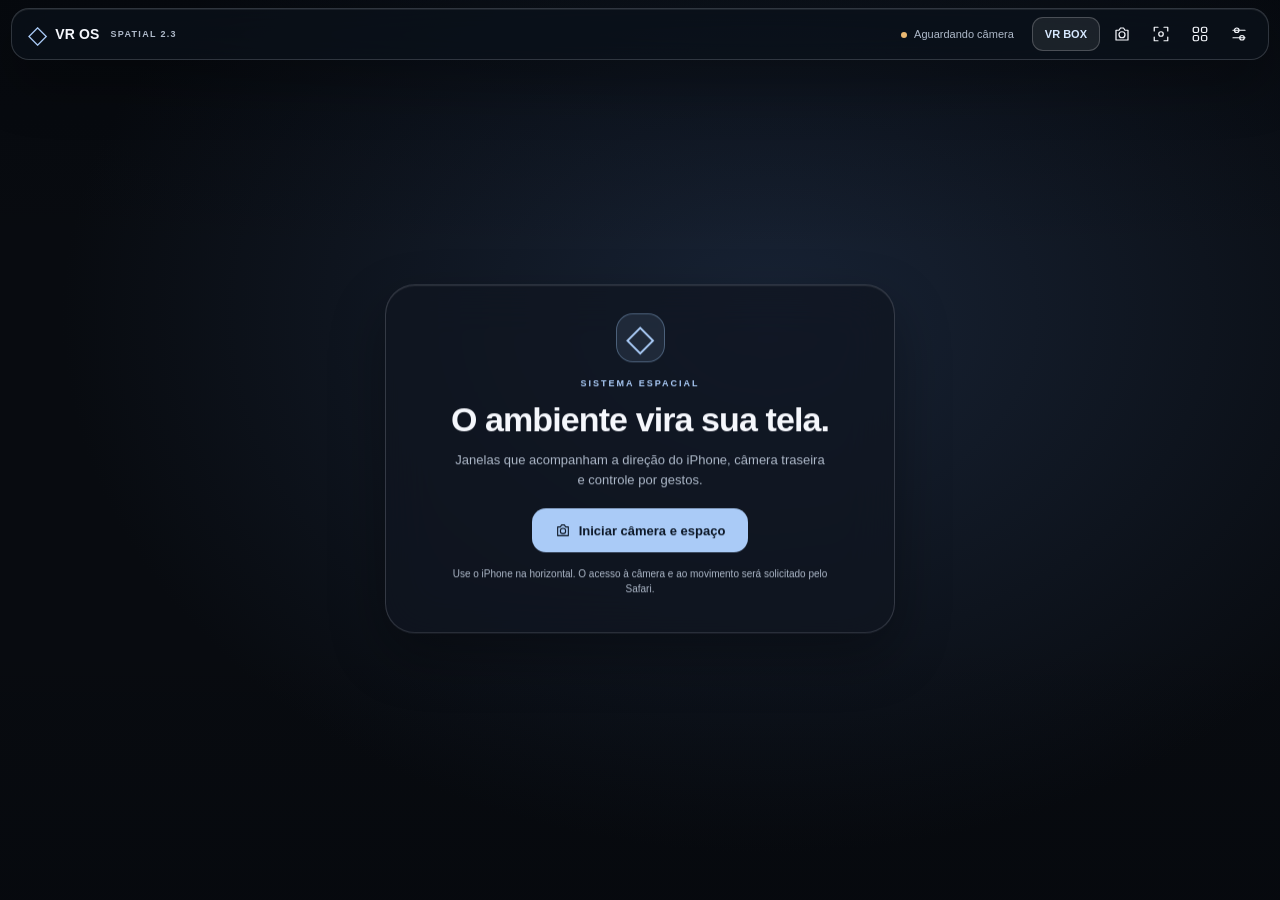
<file: web/index.html>
<!doctype html>
<html lang="pt-BR">
<head>
  <meta charset="utf-8">
  <meta name="viewport" content="width=device-width, initial-scale=1, viewport-fit=cover, initial-scale=1">
  <meta name="theme-color" content="#080b10">
  <meta name="apple-mobile-web-app-capable" content="yes">
  <meta name="apple-mobile-web-app-status-bar-style" content="black-translucent">
  <meta name="description" content="VR OS — seu espaço de trabalho em realidade mista experimental.">
  <link rel="icon" type="image/svg+xml" href="./icon.svg">
  <link rel="manifest" href="./manifest.webmanifest">
  <link rel="stylesheet" href="./styles.css">
  <title>VR OS — Spatial</title>
</head>
<body>
  <svg class="sprite" xmlns="http://www.w3.org/2000/svg" aria-hidden="true">
    <symbol id="i-home" viewBox="0 0 24 24"><path d="m3 10 9-7 9 7v10a1 1 0 0 1-1 1h-5v-7H9v7H4a1 1 0 0 1-1-1z"/></symbol>
    <symbol id="i-grid" viewBox="0 0 24 24"><rect x="3" y="3" width="7" height="7" rx="2"/><rect x="14" y="3" width="7" height="7" rx="2"/><rect x="3" y="14" width="7" height="7" rx="2"/><rect x="14" y="14" width="7" height="7" rx="2"/></symbol>
    <symbol id="i-note" viewBox="0 0 24 24"><rect x="4" y="3" width="16" height="18" rx="3"/><path d="M8 8h8M8 12h8M8 16h5"/></symbol>
    <symbol id="i-hand" viewBox="0 0 24 24"><path d="M8 12V6a2 2 0 0 1 4 0v4-7a2 2 0 0 1 4 0v7-5a2 2 0 0 1 4 0v9a7 7 0 0 1-7 7h-1a7 7 0 0 1-5.5-2.7l-3.2-4a2 2 0 0 1 3.1-2.5L8 14"/></symbol>
    <symbol id="i-settings" viewBox="0 0 24 24"><path d="M4 7h16M4 17h16"/><circle cx="9" cy="7" r="3"/><circle cx="16" cy="17" r="3"/></symbol>
    <symbol id="i-clock" viewBox="0 0 24 24"><circle cx="12" cy="12" r="9"/><path d="M12 7v6l4 2"/></symbol>
    <symbol id="i-calc" viewBox="0 0 24 24"><rect x="5" y="2" width="14" height="20" rx="3"/><path d="M8 7h8M8 12h2m4 0h2m-8 4h2m4 0h2"/></symbol>
    <symbol id="i-folder" viewBox="0 0 24 24"><path d="M3 7a2 2 0 0 1 2-2h5l2 2h7a2 2 0 0 1 2 2v10H3z"/></symbol>
    <symbol id="i-photo" viewBox="0 0 24 24"><rect x="3" y="3" width="18" height="18" rx="3"/><circle cx="8" cy="8" r="1.5"/><path d="m4 18 6-6 4 3 3-4 4 5"/></symbol>
    <symbol id="i-music" viewBox="0 0 24 24"><path d="M9 17V5l11-2v12"/><circle cx="6" cy="18" r="3"/><circle cx="17" cy="16" r="3"/></symbol>
    <symbol id="i-calendar" viewBox="0 0 24 24"><rect x="3" y="5" width="18" height="16" rx="2"/><path d="M7 3v4m10-4v4M3 10h18"/></symbol>
    <symbol id="i-windows" viewBox="0 0 24 24"><rect x="2" y="6" width="14" height="14" rx="2"/><path d="M8 4h12a2 2 0 0 1 2 2v12"/></symbol>
    <symbol id="i-info" viewBox="0 0 24 24"><circle cx="12" cy="12" r="9"/><path d="M12 11v6M12 7v.5"/></symbol>
    <symbol id="i-close" viewBox="0 0 24 24"><path d="M5 5 19 19M19 5 5 19"/></symbol>
    <symbol id="i-minimize" viewBox="0 0 24 24"><path d="M5 12h14"/></symbol>
    <symbol id="i-expand" viewBox="0 0 24 24"><path d="M9 3H3v6M15 3h6v6M9 21H3v-6M15 21h6v-6"/></symbol>
    <symbol id="i-pin" viewBox="0 0 24 24"><path d="M9 3h6l-1 6 4 4v2H6v-2l4-4zM12 15v7"/></symbol>
    <symbol id="i-focus" viewBox="0 0 24 24"><path d="M8 3H3v5m13-5h5v5M3 16v5h5m13-5v5h-5"/><circle cx="12" cy="12" r="3"/></symbol>
    <symbol id="i-camera" viewBox="0 0 24 24"><path d="M4 7h4l2-3h4l2 3h4v13H4z"/><circle cx="12" cy="13" r="4"/></symbol>
    <symbol id="i-plus" viewBox="0 0 24 24"><path d="M12 4v16M4 12h16"/></symbol>
    <symbol id="i-download" viewBox="0 0 24 24"><path d="M12 3v12m-5-5 5 5 5-5M4 17v4h16v-4"/></symbol>
    <symbol id="i-trash" viewBox="0 0 24 24"><path d="M4 7h16M9 7V4h6v3M6 7l1 14h10l1-14M10 11v6m4-6v6"/></symbol>
    <symbol id="i-arrow" viewBox="0 0 24 24"><path d="M4 12h16m-6-6 6 6-6 6"/></symbol>
    <symbol id="i-play" viewBox="0 0 24 24"><path d="m8 5 11 7-11 7z"/></symbol>
    <symbol id="i-pause" viewBox="0 0 24 24"><path d="M8 5v14m8-14v14"/></symbol>
  </svg>

  <div id="scene"><video id="cameraVideo" autoplay muted playsinline></video><div class="camera-vignette"></div><div id="worldLayer"></div></div>

  <header id="topbar" class="glass" role="banner">
    <div class="brand"><span class="brandmark">◇</span><span>VR OS</span><small>SPATIAL 2.3</small></div>
    <span id="trackState" class="track-state"><span class="led"></span> Aguardando câmera</span>
    <div class="topactions"><a href="./vr.html" title="Abrir modo VR Box estereoscópico" aria-label="Abrir VR Box" style="display:inline-flex;align-items:center;justify-content:center;padding:0 12px;height:34px;color:#d7e9ff;text-decoration:none;font-size:11px;font-weight:750;border:1px solid #ffffff35;border-radius:11px;background:#ffffff13;white-space:nowrap">VR BOX</a>
      <button id="quickLens" type="button" class="iconbtn" title="Alternar câmera 0,5x e traseira" aria-label="Trocar câmera"><svg><use href="#i-camera"/></svg></button>
      <button id="recenter" type="button" class="iconbtn" title="Recentrar todas as janelas" aria-label="Recentrar janelas"><svg><use href="#i-focus"/></svg></button>
      <button id="quickApps" type="button" class="iconbtn" title="Aplicativos" aria-label="Abrir aplicativos"><svg><use href="#i-grid"/></svg></button>
      <button id="quickSettings" type="button" class="iconbtn" title="Configurações" aria-label="Configurações"><svg><use href="#i-settings"/></svg></button>
    </div>
  </header>

  <div id="dock" class="glass" role="toolbar" aria-label="Dock espacial"></div>

  <section id="welcome" class="glass" aria-labelledby="welcomeTitle">
    <div class="welcome-mark">◇</div>
    <div class="eyebrow">SISTEMA ESPACIAL</div>
    <h1 id="welcomeTitle">O ambiente vira sua tela.</h1>
    <p>Janelas que acompanham a direção do iPhone, câmera traseira e controle por gestos.</p>
    <button id="start" class="button primary large" type="button"><svg><use href="#i-camera"/></svg> Iniciar câmera e espaço</button>
    <p class="helper">Use o iPhone na horizontal. O acesso à câmera e ao movimento será solicitado pelo Safari.</p>
    <p id="startError" class="error" role="alert"></p>
  </section>

  <div id="rotateHint" role="status"><svg><use href="#i-focus"/></svg> Melhor experiência: iPhone na horizontal</div>
  <div id="handCursor1" class="hand-cursor" aria-hidden="true"></div><div id="handCursor2" class="hand-cursor second" aria-hidden="true"></div>
  <canvas id="landmarkCanvas" aria-hidden="true"></canvas>
  <div id="toast" class="glass" role="status" aria-live="polite"></div>
  <input id="filePicker" type="file" multiple hidden>
  <script type="module" src="./app.js"></script>
</body>
</html>
</file>
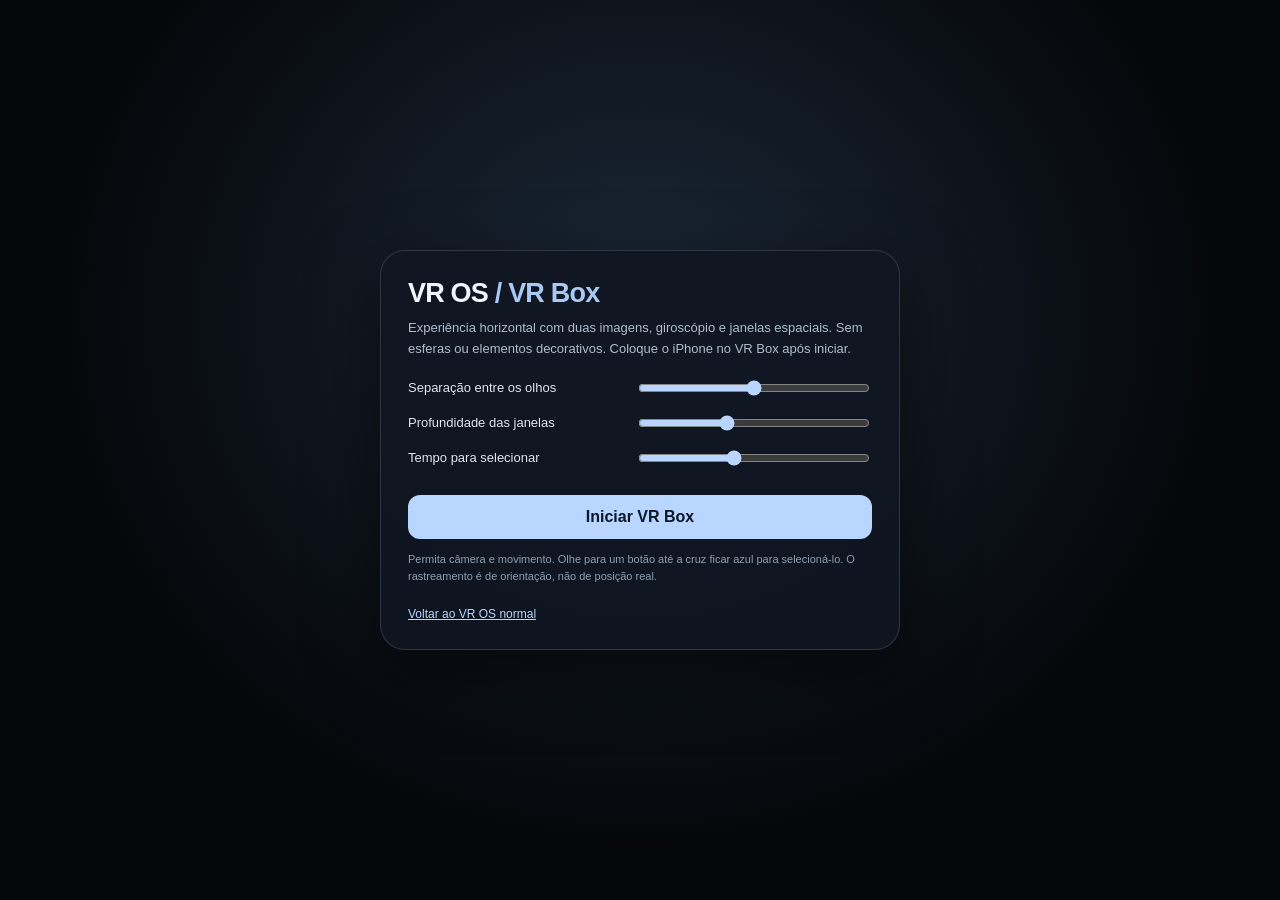
<file: web/vr.html>
<!doctype html>
<html lang="pt-BR"><head><meta charset="utf-8"><meta name="viewport" content="width=device-width,initial-scale=1,maximum-scale=1,viewport-fit=cover,user-scalable=no"><meta name="theme-color" content="#05070a"><title>VR OS · VR Box</title>
<style>
*{box-sizing:border-box}html,body{margin:0;width:100%;height:100%;overflow:hidden;background:#05070a;color:#f2f5fb;font-family:-apple-system,BlinkMacSystemFont,"SF Pro Display",sans-serif}button,input{font:inherit}button{cursor:pointer}#setup{position:fixed;inset:0;z-index:20;display:grid;place-items:center;padding:24px;background:radial-gradient(ellipse at 50% 35%,#1b2837,#05070a 65%)}.setup-card{width:min(520px,100%);padding:27px;border:1px solid #ffffff24;border-radius:25px;background:#101722e8;box-shadow:0 22px 70px #0008}h1{font-size:27px;letter-spacing:-.8px;margin:0 0 9px}p{font-size:13px;color:#aebccc;line-height:1.6;margin:0 0 18px}.field{display:flex;align-items:center;justify-content:space-between;gap:14px;margin:15px 0;color:#dce5ef;font-size:13px}.field input{width:50%;accent-color:#b8d6ff}.primary{background:#b8d6ff;color:#0a1728;border:0;border-radius:12px;padding:13px 20px;font-weight:750;width:100%;margin-top:12px}.secondary{border:1px solid #ffffff36;background:#ffffff12;color:white;border-radius:10px;padding:9px 12px}.muted{font-size:11px;color:#8c9eb1;margin-top:12px}.hidden{display:none!important}#stereo{position:fixed;inset:0;display:flex;background:#000} .eye{position:relative;width:50%;height:100%;overflow:hidden;background:#080c12;isolation:isolate}.eye+.eye{border-left:1px solid #000}.eye video{position:absolute;width:100%;height:100%;inset:0;object-fit:cover;object-position:center;filter:brightness(.89)}.eye .vignette{position:absolute;inset:0;pointer-events:none;background:radial-gradient(ellipse at center,transparent 39%,rgba(0,0,0,.38) 100%)}.space{position:absolute;inset:0;pointer-events:none;overflow:hidden}.panel{position:absolute;left:0;top:0;width:320px;height:205px;transform:translate(-50%,-50%);border-radius:17px;background:rgba(13,21,32,.87);border:1px solid rgba(210,229,255,.34);box-shadow:0 15px 42px #0009;overflow:hidden;pointer-events:none;will-change:left,top,transform}.panel.focused{border-color:#bedaff9c}.panel-title{height:35px;display:flex;align-items:center;justify-content:space-between;padding:0 12px;background:#ffffff0c;font-size:12px;font-weight:650}.close{border:1px solid #f99a9a66;background:#e25f5f26;color:#ffb6b6;padding:3px 8px;border-radius:8px;font-size:12px}.panel-body{padding:12px;font-size:12px;color:#d4e1ed;line-height:1.5}.panel-body h2{font-size:18px;margin:4px 0 7px}.panel-body p{font-size:12px;margin:0;color:#b3c3d4}.tile-grid{display:grid;grid-template-columns:repeat(3,1fr);gap:7px}.tile{padding:11px 5px;border:1px solid #ffffff24;border-radius:11px;text-align:center;font-size:12px;background:#ffffff0c}.tile small{display:block;color:#a9bbce;font-size:9px;margin-top:5px}.gaze{position:absolute;left:50%;top:50%;width:24px;height:24px;transform:translate(-50%,-50%);pointer-events:none;z-index:9}.gaze:before,.gaze:after{content:"";position:absolute;background:#f3f8ffbf;border-radius:2px}.gaze:before{width:18px;height:1px;left:3px;top:11px}.gaze:after{height:18px;width:1px;left:11px;top:3px}.gaze .progress{position:absolute;left:-18px;top:32px;width:60px;height:3px;border:0;border-radius:2px;background:linear-gradient(90deg,#b7d8ff var(--loading,0%),#ffffff28 var(--loading,0%));opacity:0}
.gaze.locked .progress{opacity:1}
.gaze.locked:before,.gaze.locked:after{background:#b7d8ff}.status{position:absolute;bottom:11px;left:50%;transform:translateX(-50%);white-space:nowrap;color:#c1d0dfb0;font-size:10px;pointer-events:none}.worldDock{position:absolute;display:flex;gap:8px;padding:8px;border:1px solid #ffffff40;border-radius:14px;background:#121c2bd9;transform:translate(-50%,-50%);pointer-events:none}.dockAction{padding:8px 13px;font-size:11px;border-radius:8px;background:#ffffff12}.dockAction.active{background:#b8d6ff30}.divider{position:fixed;z-index:5;left:50%;top:0;bottom:0;width:2px;background:#000;pointer-events:none}#exit,#recenter{position:fixed;z-index:12;top:8px;background:#131d2cbd;border:1px solid #ffffff26;color:white;border-radius:9px;padding:7px 11px;font-size:11px}#exit{right:9px}#recenter{left:9px}body.headset #exit,body.headset #recenter,body.headset #hint{display:none}#hint{position:fixed;z-index:11;bottom:5px;left:50%;transform:translateX(-50%);font-size:9px;color:#fff8;pointer-events:none}#turn{position:fixed;inset:0;z-index:18;display:none;place-items:center;text-align:center;background:#080c12ef;padding:30px;color:#fff;font-size:18px}@media(orientation:portrait){#turn:not(.hidden){display:grid}}@media(max-height:360px){.panel{height:165px}.panel-body{padding:8px}.panel-title{height:29px}.tile{padding:7px 3px}.worldDock{padding:5px}.dockAction{padding:5px 10px}} 
</style></head><body>
<div id="setup"><div class="setup-card"><h1>VR OS <span style="color:#a7c9f4">/ VR Box</span></h1><p>Experiência horizontal com duas imagens, giroscópio e janelas espaciais. Sem esferas ou elementos decorativos. Coloque o iPhone no VR Box após iniciar.</p><label class="field">Separação entre os olhos <input id="ipd" type="range" min="-12" max="12" value="0"></label><label class="field">Profundidade das janelas <input id="depth" type="range" min="2" max="18" value="8"></label><label class="field">Tempo para selecionar <input id="dwell" type="range" min="650" max="2000" step="50" value="1200"></label><button class="primary" id="begin">Iniciar VR Box</button><p class="muted" id="message">Permita câmera e movimento. Olhe para um botão até a cruz ficar azul para selecioná-lo. O rastreamento é de orientação, não de posição real.</p><a href="./index.html" style="color:#b8d6ff;font-size:12px">Voltar ao VR OS normal</a></div></div>
<div id="stereo" class="hidden"><div class="eye" id="left"><video autoplay muted playsinline></video><div class="vignette"></div><div class="space"></div><div class="gaze"><div class="progress"></div></div><div class="status">VR OS · ESQUERDO</div></div><div class="eye" id="right"><video autoplay muted playsinline></video><div class="vignette"></div><div class="space"></div><div class="gaze"><div class="progress"></div></div><div class="status">VR OS · DIREITO</div></div><div class="divider"></div><button id="recenter">◎ Recentrar</button><button id="exit">Sair</button><div id="hint">Olhe para selecionar · recenter no topo esquerdo</div></div><div id="turn" class="hidden">Gire o iPhone para a horizontal antes de colocar no VR Box.</div>
<script>
"use strict";
const $=q=>document.querySelector(q),clamp=(v,a,b)=>Math.max(a,Math.min(b,v));
const qMul=(a,b)=>({x:a.x*b.w+a.w*b.x+a.y*b.z-a.z*b.y,y:a.y*b.w+a.w*b.y+a.z*b.x-a.x*b.z,z:a.z*b.w+a.w*b.z+a.x*b.y-a.y*b.x,w:a.w*b.w-a.x*b.x-a.y*b.y-a.z*b.z});
const qNorm=q=>{const l=Math.hypot(q.x,q.y,q.z,q.w)||1;return{x:q.x/l,y:q.y/l,z:q.z/l,w:q.w/l}};
function qYXZ(x,y,z){const c1=Math.cos(x/2),c2=Math.cos(y/2),c3=Math.cos(z/2),s1=Math.sin(x/2),s2=Math.sin(y/2),s3=Math.sin(z/2);return{x:s1*c2*c3+c1*s2*s3,y:c1*s2*c3-s1*c2*s3,z:c1*c2*s3-s1*s2*c3,w:c1*c2*c3+s1*s2*s3}}
function orientationQ(e){const r=Math.PI/180,a=e.alpha*r,b=e.beta*r,g=e.gamma*r,angle=Number(screen.orientation?.angle??window.orientation??0)*r;return qNorm(qMul(qMul(qYXZ(b,a,-g),{x:-Math.SQRT1_2,y:0,z:0,w:Math.SQRT1_2}),{x:0,y:0,z:Math.sin(-angle/2),w:Math.cos(-angle/2)}))}
const vec=(x,y,z)=>({x,y,z}),dot=(a,b)=>a.x*b.x+a.y*b.y+a.z*b.z;
function rotate(q,v){const ux=q.y*v.z-q.z*v.y,uy=q.z*v.x-q.x*v.z,uz=q.x*v.y-q.y*v.x;const vx=q.y*uz-q.z*uy,vy=q.z*ux-q.x*uz,vz=q.x*uy-q.y*ux;return vec(v.x+2*(q.w*ux+vx),v.y+2*(q.w*uy+vy),v.z+2*(q.w*uz+vz))}
const state={active:false,stream:null,pose:{x:0,y:0,z:0,w:1},reference:null,windows:[],seq:0,dock:null,target:null,hoverSince:0,done:false,lastSensor:0,clock:0};
const eyes=[{root:$('#left'),space:$('#left .space'),video:$('#left video'),gaze:$('#left .gaze'),side:-1},{root:$('#right'),space:$('#right .space'),video:$('#right video'),gaze:$('#right .gaze'),side:1}];
const apps={home:'Início',notes:'Notas',clock:'Relógio',calc:'Calculadora',info:'Sobre',gallery:'Galeria'};
function forward(){return rotate(state.pose,vec(0,0,-1))}
function currentBasis(){const q=state.pose;return{f:forward(),r:rotate(q,vec(1,0,0)),u:rotate(q,vec(0,1,0))}}
function ray(x,y){const w=innerWidth/2,h=innerHeight,{f,r,u}=currentBasis(),foc=w/(2*Math.tan(58*Math.PI/360));return norm(vec(f.x+r.x*(x-w/2)/f-u.x*(y-h/2)/f,f.y+r.y*(x-w/2)/f-u.y*(y-h/2)/f,f.z+r.z*(x-w/2)/f-u.z*(y-h/2)/f))}
function norm(v){const l=Math.hypot(v.x,v.y,v.z)||1;return vec(v.x/l,v.y/l,v.z/l)}
function project(dir,side,depth=1){const{f,r,u}=currentBasis(),z=dot(dir,f),w=innerWidth/2,h=innerHeight,foc=w/(2*Math.tan(58*Math.PI/360));if(z<.16)return null;const shift=side*(Number($('#depth').value)+Number($('#ipd').value))*(1/depth);return{x:w/2+dot(dir,r)/z*foc+shift,y:h/2-dot(dir,u)/z*foc,z}}
function content(kind){switch(kind){
case 'home':return '<h2>Aplicativos</h2><div class="tile-grid">'+Object.entries(apps).filter(([k])=>k!=='home').map(([k,v])=>'<div class="tile" data-action="open:'+k+'">'+v+'<small>Olhe para abrir</small></div>').join('')+'</div>';
case 'notes':return '<h2>Notas</h2><p>Abra o modo normal para digitar. No VR Box, use o olhar para navegar pelas janelas.</p>';
case 'clock':return '<h2 class="time"></h2><p>Relógio espacial</p>';
case 'calc':return '<h2>Calculadora</h2><p>Use o modo normal para cálculos e edição.</p>';
case 'gallery':return '<h2>Galeria</h2><p>Fotos e captura disponíveis no VR OS normal.</p>';
default:return '<h2>VR OS / VR Box</h2><p>Visão estereoscópica experimental, orientação do iPhone e seleção por olhar. O ambiente usa uma única câmera, portanto não possui profundidade real.</p>'}}
function openWindow(kind){if(!apps[kind])return;let win=state.windows.find(w=>w.kind===kind);if(win){win.min=false;win.dir=ray(innerWidth/4,innerHeight*.47);return}
win={id:++state.seq,kind,dir:ray(innerWidth/4,innerHeight*.45),min:false,depth:1.3};state.windows.push(win);for(const eye of eyes){const panel=document.createElement('div');panel.className='panel';panel.dataset.id=win.id;panel.innerHTML='<div class="panel-title">'+apps[kind]+'<span class="close" data-action="close:'+win.id+'">Fechar ×</span></div><div class="panel-body">'+content(kind)+'</div>';eye.space.appendChild(panel)}}
function closeWindow(id){state.windows=state.windows.filter(w=>w.id!==id);for(const eye of eyes)eye.space.querySelectorAll('.panel[data-id="'+id+'"]').forEach(n=>n.remove())}
function recenter(){state.windows.forEach((w,i)=>w.dir=ray(innerWidth/4+(i%3-1)*45,innerHeight*.43));state.dock=ray(innerWidth/4,innerHeight*.85);state.target=null;state.hoverSince=0}
function buildDock(){for(const eye of eyes){const d=document.createElement('div');d.className='worldDock';d.innerHTML='<span class="dockAction" data-action="open:home">Início</span><span class="dockAction" data-action="open:clock">Relógio</span><span class="dockAction" data-action="open:notes">Notas</span><span class="dockAction" data-action="recenter">Recentrar</span><span class="dockAction" data-action="exit">Sair</span>';eye.space.appendChild(d)}}
function action(value){if(!value)return;if(value.startsWith('open:'))openWindow(value.slice(5));else if(value.startsWith('close:'))closeWindow(Number(value.slice(6)));else if(value==='recenter')recenter();else if(value==='exit')exitVR()}
function sensor(e){if(!state.active||![e.alpha,e.beta,e.gamma].every(Number.isFinite))return;const q=orientationQ(e);state.pose=q;if(!state.lastSensor){recenter();}state.lastSensor=performance.now()}
window.addEventListener('deviceorientation',sensor,{passive:true});
function render(t){if(!state.active)return;const w=innerWidth/2,h=innerHeight;
for(const eye of eyes){for(const win of state.windows){const panel=eye.space.querySelector('.panel[data-id="'+win.id+'"]');if(!panel)continue;const p=project(win.dir,eye.side,win.depth);panel.style.display=p?'block':'none';if(p){panel.style.left=p.x+'px';panel.style.top=p.y+'px';const scale=clamp(.86/p.z,.68,1.12);panel.style.transform='translate(-50%,-50%) scale('+scale+')'}}const dock=eye.space.querySelector('.worldDock');const p=state.dock&&project(state.dock,eye.side,2.5);dock.style.display=p?'flex':'none';if(p){dock.style.left=p.x+'px';dock.style.top=p.y+'px'}const clock=eye.space.querySelector('.time');if(clock)clock.textContent=new Date().toLocaleTimeString('pt-BR');}
const centerX=w/2,centerY=h/2;const el=eyes[0].space;
let chosen=null,best=1e6;
for(const node of el.querySelectorAll('[data-action]')){const panel=node.closest('.panel'),dock=node.closest('.worldDock');if(panel?.style.display==='none'||dock?.style.display==='none')continue;const r=node.getBoundingClientRect();const cx=r.left+r.width/2,cy=r.top+r.height/2;const d=Math.hypot(cx-centerX,cy-centerY);if(d<Math.max(32,Math.min(r.width,r.height)*.65)&&d<best){chosen=node.dataset.action;best=d}}
if(chosen!==state.target){state.target=chosen;state.hoverSince=t;state.done=false}
const ready=chosen&&t-state.hoverSince>=Number($('#dwell').value);
for(const eye of eyes){eye.gaze.classList.toggle('locked',!!chosen);eye.gaze.style.setProperty('--loading',(chosen?Math.round(clamp((t-state.hoverSince)/Number($('#dwell').value),0,1)*100):0)+'%');}
if(ready&&!state.done){state.done=true;action(chosen)}
requestAnimationFrame(render)}
async function begin(){
const button=$('#begin');button.disabled=true;button.textContent='Iniciando...';$('#message').textContent='Solicitando câmera e sensores...';
const sensorPermission=typeof DeviceOrientationEvent!=='undefined'&&typeof DeviceOrientationEvent.requestPermission==='function'?DeviceOrientationEvent.requestPermission().catch(()=> 'denied'):Promise.resolve('unavailable');
try{if(!navigator.mediaDevices?.getUserMedia)throw Error('Câmera indisponível neste navegador');
const request={video:{facingMode:{ideal:'environment'},width:{ideal:1280},height:{ideal:720}},audio:false};
let stream=await navigator.mediaDevices.getUserMedia(request);
// When Safari exposes the 0.5x lens as a separate device, prefer it.
// Otherwise try the widest zoom allowed by the existing rear-camera track.
try{
 const devices=(await navigator.mediaDevices.enumerateDevices()).filter(x=>x.kind==='videoinput');
 const ultra=devices.find(x=>/ultra.?wide|ultra.?angular|0[.,]5\s*x/i.test(x.label));
 if(ultra){
  stream.getTracks().forEach(t=>t.stop());
  try{stream=await navigator.mediaDevices.getUserMedia({audio:false,video:{deviceId:{exact:ultra.deviceId},width:{ideal:1280},height:{ideal:720}}})}
  catch{stream=await navigator.mediaDevices.getUserMedia(request)}
 }else{
  const track=stream.getVideoTracks()[0],caps=track.getCapabilities?.();
  if(caps?.zoom&&Number.isFinite(caps.zoom.min))try{await track.applyConstraints({advanced:[{zoom:caps.zoom.min}]})}catch{}
 }
}catch(err){console.warn('Lente ampla indisponível:',err)}
state.stream=stream;
const playback=await Promise.allSettled(eyes.map(async eye=>{eye.video.srcObject=stream;await eye.video.play()}));
if(playback.every(r=>r.status==='rejected'))throw Error('O Safari não conseguiu iniciar o vídeo nas lentes');
const sensorAccess=await sensorPermission;
state.active=true;
$('#hint').textContent=sensorAccess==='denied'?'Sensores não autorizados: toque em Recentrar para reiniciar':'Olhe para selecionar · recentralize quando necessário';
$('#setup').classList.add('hidden');$('#stereo').classList.remove('hidden');document.body.classList.add('headset');$('#turn').classList.remove('hidden');buildDock();openWindow('home');recenter();requestAnimationFrame(render);
}catch(e){$('#message').textContent='Erro: '+(e.message||e);button.disabled=false;button.textContent='Tentar novamente';state.stream?.getTracks().forEach(t=>t.stop())}}
function exitVR(){state.active=false;document.body.classList.remove('headset');state.stream?.getTracks().forEach(t=>t.stop());location.href='./index.html'}
$('#begin').onclick=begin;$('#recenter').onclick=recenter;$('#exit').onclick=exitVR;
$('#stereo').addEventListener('click',e=>{const item=e.target.closest('[data-action]');if(item)action(item.dataset.action)});
window.addEventListener('pagehide',()=>state.stream?.getTracks().forEach(t=>t.stop()));
document.addEventListener('visibilitychange',()=>{if(!document.hidden&&state.active&&state.stream?.getVideoTracks().some(t=>t.readyState!=='live')){$('#hint').textContent='Câmera interrompida pelo Safari. Retorne e reinicie o modo VR.'}});
window.addEventListener('orientationchange',()=>{if(state.active){state.lastSensor=0;state.target=null;state.hoverSince=0;setTimeout(recenter,200)}});

</script></body></html>
</file>
<file: web/styles.css>
:root {
  color-scheme:dark;
  font-family:-apple-system,BlinkMacSystemFont,'SF Pro Display','Segoe UI',sans-serif;
  --accent:#aacbf7;
  --text:#f5f7fc;
  --secondary:#aeb9c9;
  --panel-rgb:16,22,32;
  --panel-alpha:.76;
  --border:rgba(235,244,255,.17);
  --safe-l:env(safe-area-inset-left,0px);
  --safe-r:env(safe-area-inset-right,0px);
  --safe-t:env(safe-area-inset-top,0px);
  --safe-b:env(safe-area-inset-bottom,0px);
  -webkit-font-smoothing:antialiased;
}
* {box-sizing:border-box}
html,body{width:100%;height:100%;margin:0;overflow:hidden;background:#080b10;color:var(--text);-webkit-text-size-adjust:100%;overscroll-behavior:none}
button,input,select,textarea{font:inherit}
button{color:inherit;cursor:pointer;touch-action:manipulation}
button:disabled{opacity:.45;cursor:default}
button:focus-visible,input:focus-visible,select:focus-visible,textarea:focus-visible{outline:2px solid var(--accent);outline-offset:3px}
svg{width:20px;height:20px;stroke:currentColor;stroke-linecap:round;stroke-linejoin:round;stroke-width:1.65;fill:none;flex-shrink:0}
.sprite{position:absolute;width:0;height:0;overflow:hidden}
.glass{background:rgba(var(--panel-rgb),var(--panel-alpha));border:1px solid var(--border);-webkit-backdrop-filter:blur(24px) saturate(1.18);backdrop-filter:blur(24px) saturate(1.18);box-shadow:0 22px 55px rgba(0,0,0,.32),inset 0 1px 0 rgba(255,255,255,.08)}
#scene{position:fixed;inset:0;overflow:hidden;z-index:0;background:radial-gradient(ellipse at 60% 35%,#182335 0,#080b10 65%)}
#cameraVideo{position:absolute;inset:0;width:100%;height:100%;object-fit:cover;object-position:center;display:none;background:#050608}
body.started #cameraVideo{display:block}
.camera-vignette{position:absolute;inset:0;pointer-events:none;background:linear-gradient(180deg,rgba(2,5,10,.30),transparent 28%,transparent 70%,rgba(3,5,9,.27))}
#worldLayer{position:absolute;inset:0;pointer-events:none;perspective:1100px}
#topbar{position:fixed;z-index:900;top:max(8px,var(--safe-t));left:calc(max(9px,var(--safe-l)) + 2px);right:calc(max(9px,var(--safe-r)) + 2px);height:52px;border-radius:18px;display:flex;align-items:center;gap:14px;padding:0 12px 0 16px;background:rgba(11,17,26,.71)}
.brand{white-space:nowrap;display:flex;gap:8px;align-items:center;font-size:14px;font-weight:690;letter-spacing:.15px}
.brandmark{font-size:25px;font-weight:400;color:var(--accent);line-height:1}
.brand small{font-weight:550;font-size:9px;letter-spacing:1.3px;color:var(--secondary);margin-left:3px}
.track-state{margin-left:auto;margin-right:4px;color:var(--secondary);white-space:nowrap;overflow:hidden;text-overflow:ellipsis;font-size:11px;max-width:36vw}
.led{display:inline-block;width:6px;height:6px;background:#ebb972;border-radius:100%;vertical-align:middle;margin-right:5px}
body.started .led{background:#83d9b0}
.topactions{display:flex;align-items:center;gap:4px}
.iconbtn{display:inline-flex;align-items:center;justify-content:center;width:35px;height:35px;border:0;border-radius:11px;background:transparent}
.iconbtn:hover,.iconbtn:active{background:rgba(255,255,255,.11)}
.iconbtn svg{width:18px;height:18px}
#dock{position:fixed;z-index:800;left:50%;top:83%;transform:translate(-50%,-50%);display:flex;align-items:center;gap:5px;padding:7px;border-radius:23px;max-width:calc(100vw - var(--safe-l) - var(--safe-r) - 20px);transition:opacity .18s;pointer-events:auto;will-change:left,top}
body:not(.started) #dock{display:none}
.dock-item{min-width:63px;height:53px;border:0;background:transparent;border-radius:16px;display:flex;align-items:center;justify-content:center;flex-direction:column;gap:4px;font-size:10px;color:var(--secondary);padding:5px 8px;white-space:nowrap}
.dock-item svg{width:21px;height:21px}
.dock-item:hover,.dock-item:focus-visible,.dock-item.active{background:rgba(255,255,255,.095);color:#fff}
.dock-item.active svg{color:var(--accent)}
#dock.offscreen{opacity:0;pointer-events:none}
#welcome{position:fixed;z-index:1050;left:50%;top:51%;transform:translate(-50%,-50%);width:min(510px,calc(100vw - 45px - var(--safe-l) - var(--safe-r)));border-radius:30px;padding:28px 30px 24px;text-align:center}
.welcome-mark{display:inline-flex;align-items:center;justify-content:center;width:49px;height:49px;border:1px solid rgba(165,204,250,.34);background:rgba(170,203,247,.1);border-radius:17px;color:var(--accent);font-size:37px;font-weight:300;margin-bottom:10px}
.eyebrow{letter-spacing:2px;font-size:9px;font-weight:650;color:var(--accent);margin:6px 0}
h1,h2,h3,p{margin-top:0}
#welcome h1{font-size:clamp(23px,3.3vw,34px);font-weight:630;letter-spacing:-.9px;line-height:1.18;margin:11px 0}
#welcome>p:not(.helper):not(.error){font-size:13px;line-height:1.55;max-width:380px;margin:0 auto 18px;color:var(--secondary)}
.button{display:inline-flex;align-items:center;justify-content:center;gap:8px;min-height:38px;padding:9px 13px;border:1px solid var(--border);background:rgba(240,247,255,.08);border-radius:12px;font-size:12px;font-weight:560;text-decoration:none;color:var(--text)}
.button svg{width:16px;height:16px}
.button:hover:not(:disabled){background:rgba(240,247,255,.16)}
.button:active:not(:disabled){transform:scale(.985)}
.button.primary{background:var(--accent);border-color:transparent;color:#0c1726;font-weight:700}
.button.primary:hover:not(:disabled){filter:brightness(1.09)}
.button.large{padding:13px 22px;font-size:13px;border-radius:14px}
.button.danger{color:#f7a9a8}
.button.small{min-height:30px;padding:6px 9px;font-size:11px;border-radius:9px}
#welcome .helper{color:var(--secondary);font-size:10px;margin:14px auto 0;max-width:385px;line-height:1.5}
.error{color:#ffc1c1;font-size:11px;margin-top:12px;margin-bottom:0;line-height:1.45}
body.started #welcome{display:none}
#rotateHint{position:fixed;z-index:830;left:50%;bottom:calc(14px + var(--safe-b));transform:translateX(-50%);display:none;align-items:center;gap:8px;white-space:nowrap;padding:9px 15px;border-radius:14px;background:rgba(13,20,30,.75);color:var(--secondary);font-size:11px;pointer-events:none}
#rotateHint svg{width:14px;height:14px}
#toast{position:fixed;z-index:4000;left:50%;bottom:calc(16px + var(--safe-b));transform:translate(-50%,15px);opacity:0;pointer-events:none;min-width:140px;max-width:calc(100vw - 35px);border-radius:13px;padding:10px 16px;font-size:12px;line-height:1.4;text-align:center;transition:opacity .2s,transform .2s}
#toast.shown{opacity:1;transform:translate(-50%,0)}
.spatial-window{position:absolute;display:flex;flex-direction:column;min-width:240px;max-width:calc(100vw - 12px);border-radius:23px;overflow:hidden;pointer-events:auto;transform:translate(-50%,-50%) perspective(1000px) rotateY(var(--tilt-y,0deg)) rotateX(var(--tilt-x,0deg)) scale(var(--window-scale,1));transform-origin:center;will-change:left,top;transition:opacity .12s;box-shadow:0 30px 70px rgba(0,0,0,.42),inset 0 1px rgba(255,255,255,.12)}
.spatial-window.focused{border-color:rgba(196,223,254,.4);box-shadow:0 25px 70px rgba(0,0,0,.50),0 0 0 1px rgba(178,209,248,.12),inset 0 1px rgba(255,255,255,.14)}
.spatial-window.offscreen{opacity:0;visibility:hidden;pointer-events:none}
.spatial-window.minimized{height:47px!important;min-height:47px}
.spatial-window.minimized .window-content,.spatial-window.minimized .resizer{display:none}
.window-head{height:47px;min-height:47px;flex:0 0 47px;border-bottom:1px solid rgba(255,255,255,.1);display:flex;align-items:center;gap:10px;padding:0 10px 0 11px;cursor:grab;touch-action:none;user-select:none}
.window-head:active{cursor:grabbing}
.window-controls{display:flex;align-items:center;gap:5px;order:0}
.window-controls button{height:32px;width:32px;min-width:32px;border:1px solid rgba(255,255,255,.085);border-radius:10px;background:rgba(255,255,255,.07);display:grid;place-items:center;transition:background .13s}
.window-controls button svg{width:14px;height:14px}
.window-controls button[data-win="close"]{background:rgba(231,102,111,.13);color:#f8a7a8}
.window-controls button[data-win="close"]:hover,.window-controls button[data-win="close"]:active{background:rgba(231,102,111,.4)}
.window-controls button:hover{background:rgba(255,255,255,.18)}
.window-title{order:1;flex:1;text-align:center;overflow:hidden;text-overflow:ellipsis;white-space:nowrap;font-size:12px;font-weight:630;color:#eef3fa}
.window-pin{order:2;border:0;border-radius:10px;background:transparent;display:grid;place-items:center;width:31px;height:31px;cursor:pointer}
.window-pin svg{width:15px;height:15px}
.window-pin:hover{background:rgba(255,255,255,.1)}
.window-content{position:relative;min-height:0;flex:1;padding:18px 19px 19px;overflow:auto;overscroll-behavior:contain;scrollbar-color:#536077 transparent;-webkit-overflow-scrolling:touch}
.window-content h2{font-size:19px;letter-spacing:-.5px;font-weight:640;margin:0 0 9px}
.window-content h3{font-size:13px;font-weight:610;margin:0 0 9px}
.window-content p{font-size:12px;color:var(--secondary);line-height:1.55;margin:0 0 12px}
.resizer{position:absolute;width:26px;height:26px;bottom:0;right:0;z-index:2;cursor:nwse-resize;touch-action:none;opacity:.6}
.resizer:before{content:"";position:absolute;right:7px;bottom:7px;border-right:2px solid #b8c6d8;border-bottom:2px solid #b8c6d8;width:9px;height:9px;border-radius:0 0 2px 0}
.field{width:100%;display:block;background:rgba(3,7,13,.32);border:1px solid rgba(255,255,255,.12);border-radius:12px;color:#f6f8ff;padding:10px 12px;outline:0;min-height:38px;font-size:13px}
.field:focus{border-color:rgba(173,211,254,.62)}
select.field{background:#16202d}
textarea.field{resize:none;line-height:1.55;min-height:130px}
label{font-size:12px}
.muted{color:var(--secondary)!important}
.micro{font-size:10px!important;color:var(--secondary);line-height:1.5}
.app-grid{display:grid;grid-template-columns:repeat(4,minmax(0,1fr));gap:9px;padding:3px 1px}
.app-tile{min-width:0;min-height:80px;border:1px solid rgba(255,255,255,.09);background:rgba(255,255,255,.045);border-radius:16px;padding:10px 4px;display:flex;flex-direction:column;align-items:center;justify-content:center;gap:9px;font-size:11px;color:#e9eff8}
.app-tile svg{width:24px;height:24px;color:var(--accent)}
.app-tile:hover,.app-tile:active{background:rgba(255,255,255,.12)}
.quick-grid{display:grid;grid-template-columns:repeat(3,minmax(0,1fr));gap:9px}
.info-tile{border-radius:14px;padding:12px;background:rgba(255,255,255,.055);border:1px solid rgba(255,255,255,.075)}
.info-tile strong{display:block;font-size:16px;font-weight:640;margin-top:4px}
.info-tile span{display:block;margin-top:4px;font-size:10px;color:var(--secondary)}
.stack{display:flex;flex-direction:column;gap:11px}
.row{display:flex;align-items:center;gap:9px;flex-wrap:wrap}
.row.between{justify-content:space-between}
.setting-row{display:flex;align-items:center;justify-content:space-between;gap:14px;padding:10px 0;border-bottom:1px solid rgba(255,255,255,.09)}
.setting-row span{font-size:12px;line-height:1.35}
.setting-row input[type=range]{width:min(145px,36vw);accent-color:var(--accent)}
.setting-row input[type=checkbox]{width:18px;height:18px;accent-color:var(--accent)}
.setting-row input[type=color]{border:0;border-radius:8px;background:transparent;width:36px;height:30px}
.setting-row select{max-width:54%;font-size:11px;background:#1d2837;border:1px solid #334355;color:#fff;border-radius:9px;padding:8px}
.setting-row .right{display:flex;align-items:center;gap:7px}
.pill{display:inline-flex;align-items:center;border-radius:999px;background:rgba(170,203,247,.13);border:1px solid rgba(170,203,247,.16);color:var(--accent);font-size:10px;padding:5px 9px}
.item-row{display:flex;align-items:center;gap:9px;min-height:39px;padding:7px 9px;border:1px solid rgba(255,255,255,.095);background:rgba(255,255,255,.04);border-radius:12px;margin-bottom:7px}
.item-row .label{flex:1;min-width:0;overflow:hidden;text-overflow:ellipsis;white-space:nowrap;font-size:12px}
.item-row .size{font-size:10px;color:var(--secondary)}
.item-row svg{width:16px;height:16px}
.empty{text-align:center;padding:24px 10px;color:var(--secondary);font-size:12px}
.empty svg{width:36px;height:36px;opacity:.6;display:block;margin:0 auto 11px}
.notes-area{min-height:170px;height:calc(100% - 55px);width:100%}
.clock-time{font-size:clamp(32px,5vw,47px);font-weight:350;letter-spacing:-1.4px;font-variant-numeric:tabular-nums}
.clock-seconds{font-size:29px;font-weight:360;letter-spacing:-.8px;font-variant-numeric:tabular-nums}
.rule{height:1px;background:rgba(255,255,255,.11);margin:12px 0}
.calc-result{height:54px;font-size:31px;text-align:right;font-variant-numeric:tabular-nums;margin-bottom:8px}
.calc-grid{display:grid;grid-template-columns:repeat(4,minmax(0,1fr));gap:7px}
.calc-grid button{background:rgba(255,255,255,.07);border:1px solid rgba(255,255,255,.08);border-radius:10px;min-height:37px;font-size:15px}
.calc-grid button:hover{background:rgba(255,255,255,.18)}
.calc-grid button.op{color:var(--accent)}
.photos{display:grid;grid-template-columns:repeat(4,minmax(0,1fr));gap:8px;margin-top:12px}
.photo-card{position:relative;min-width:0;aspect-ratio:1.1;border:1px solid var(--border);border-radius:12px;overflow:hidden;background:#111923}
.photo-card img{width:100%;height:100%;object-fit:cover}
.photo-card button{position:absolute;right:4px;top:4px;border-radius:7px;border:0;background:rgba(9,13,18,.85);padding:4px;display:flex}
.photo-card button svg{width:14px;height:14px}
.audio-player{width:100%;height:33px;margin-top:10px}
#landmarkCanvas{position:fixed;inset:0;width:100%;height:100%;pointer-events:none;z-index:1500;display:none}
body.debug-hands #landmarkCanvas{display:block}
.hand-cursor{position:fixed;pointer-events:none;z-index:1900;left:-50px;top:-50px;display:none;width:16px;height:16px;border:2px solid #e4f4ff;border-radius:50%;transform:translate(-50%,-50%);background:rgba(170,203,247,.12);box-shadow:0 0 0 5px rgba(140,192,252,.13),0 0 20px rgba(111,173,241,.18)}
.hand-cursor.second{border-color:#ffdbaf;box-shadow:0 0 0 5px rgba(255,210,158,.10)}
.hand-cursor.pinch{background:var(--accent);border-color:#fff;transform:translate(-50%,-50%) scale(1.3)}
.hand-hover{outline:2px solid rgba(184,221,255,.8)!important;outline-offset:2px}
#debugFps{font-size:10px;color:#b9c9dc}
@media (orientation:portrait){#rotateHint{display:flex}body.started #rotateHint{bottom:calc(9px + var(--safe-b));font-size:10px}#dock{top:87%}.app-grid{grid-template-columns:repeat(3,minmax(0,1fr))}}
@media (orientation:landscape) and (max-height:500px){
  #topbar{height:43px;top:max(5px,var(--safe-t));border-radius:14px;padding:0 9px 0 13px}
  .brand{font-size:12px}.brand small{font-size:8px}.brandmark{font-size:22px}
  .track-state{font-size:10px}.iconbtn{width:32px;height:32px}
  #dock{padding:5px;gap:2px;border-radius:17px}.dock-item{height:46px;min-width:56px;gap:2px;padding:4px 7px;font-size:9px;border-radius:12px}.dock-item svg{width:18px;height:18px}
  #welcome{padding:20px 24px 18px;width:min(475px,calc(100vw - 35px - var(--safe-l) - var(--safe-r)))}
  .welcome-mark{width:37px;height:37px;font-size:26px;margin-bottom:2px}
  .eyebrow{margin:3px}#welcome h1{font-size:25px;margin:6px 0 8px}
  #welcome>p:not(.helper):not(.error){font-size:11px;margin:0 auto 11px}
  #welcome .helper{font-size:9px;margin-top:9px}
  .button.large{padding:10px 17px}
  .spatial-window{border-radius:18px}
  .window-head{height:40px;min-height:40px;flex-basis:40px;padding:0 8px}
  .window-controls button{height:29px;width:29px;min-width:29px;border-radius:9px}
  .window-content{padding:11px 14px}
  .window-content h2{font-size:17px}
  .app-tile{min-height:69px;gap:7px}
  .app-tile svg{width:21px;height:21px}
  .notes-area{min-height:110px}
}
@media(max-width:530px){.brand small{display:none}.track-state{max-width:32vw}.dock-item{min-width:49px}.photos{grid-template-columns:repeat(3,1fr)}}
@media(prefers-reduced-motion:reduce){*,*:before,*:after{transition:none!important;animation:none!important}}

/* Safari cannot supply real AR hand-occlusion/depth. Avoid heavily blurring the
   camera underneath windows while gestures are active; brighten interaction targets. */
body.hand-control-active .spatial-window{-webkit-backdrop-filter:blur(6px) saturate(1.05);backdrop-filter:blur(6px) saturate(1.05)}
body.hand-control-active .spatial-window.hand-near{background:rgba(13,21,30,.47);-webkit-backdrop-filter:blur(1px);backdrop-filter:blur(1px);border-color:rgba(193,220,254,.5)}
body.hand-control-active .spatial-window.hand-near .window-head{background:rgba(12,20,29,.40)}
.hand-hover{box-shadow:0 0 0 4px rgba(177,219,255,.15)!important}
@media (orientation:landscape) and (max-height:500px){
  .window-controls{gap:4px}.window-controls button{height:36px;width:36px;min-width:36px}
  .window-head{height:44px;min-height:44px;flex-basis:44px}
  .window-pin{height:36px;width:36px}
}
</file>
